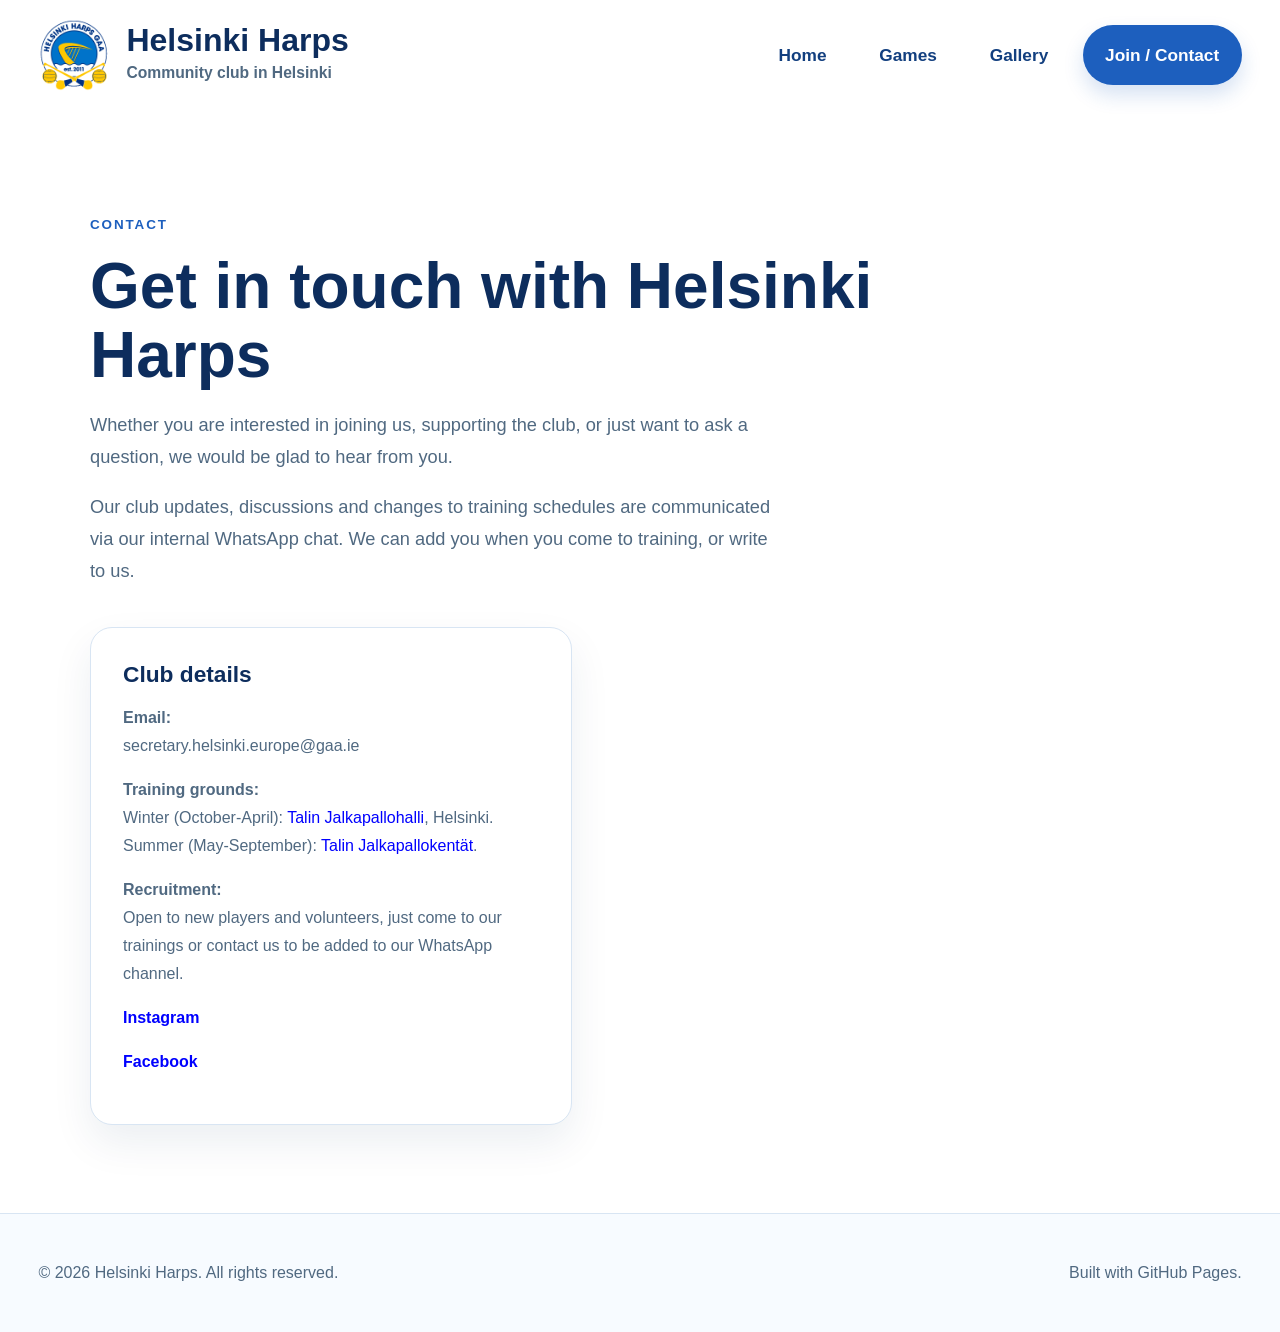
<file: contact.html>
<!DOCTYPE html>
<html lang="en">
<head>
  <meta charset="UTF-8" />
  <meta name="viewport" content="width=device-width, initial-scale=1.0" />
  <title>Helsinki Harps | Contact</title>
  <link rel="stylesheet" href="style.css" />
  <link rel="shortcut icon" type="image/x-icon" href="favicon.ico">
</head>
<body>
  <header class="site-header">
    <div class="container nav-wrap">
      <a class="brand brand-large" href="index.html">
        <img
          src="assets/badge_HELSINKIharps72dpi.png"
          alt="Helsinki Harps club badge"
          class="logo"
        />
        <div class="brand-text">
          <span class="brand-name">Helsinki Harps</span>
          <span class="brand-subtitle">Community club in Helsinki</span>
        </div>
      </a>

      <button class="menu-toggle" aria-label="Toggle navigation" id="menuToggle">
        Menu
      </button>

      <nav class="site-nav site-nav-wide" id="siteNav">
        <a href="index.html">Home</a>
        <a href="games.html">Games</a>
        <a href="gallery.html">Gallery</a>
        <a href="contact.html" class="nav-cta">Join / Contact</a>
      </nav>
    </div>
  </header>

  <main class="section">
    <div class="container contact-layout">
      <div class="page-header">
        <p class="section-label">Contact</p>
        <h1 class="page-title">Get in touch with Helsinki Harps</h1>
        <p class="section-text">
          Whether you are interested in joining us, supporting the club, or just want to ask a question, we would be glad to hear from you.
        </p>
        
        <p class="section-text">
          Our club updates, discussions and changes to training schedules are communicated via our internal WhatsApp chat. We can add you when you come to training, or write to us.
        </p>
      </div>

      <div class="contact-grid">
        <div class="info-card">
          <h3>Club details</h3>
          <p>
          	<strong>Email:</strong>
          	<br> secretary.helsinki.europe@gaa.ie
          </p>
          <p>
          	<strong>Training grounds:</strong>
          	<br> Winter (October-April): <a style="color: blue" href="https://maps.app.goo.gl/uQrRRirDcw9qQAwz7">Talin Jalkapallohalli</a>, Helsinki.
          	<br>Summer (May-September): <a href="https://liikunta.hel.fi/fi/paikat/tprek:41308" style="color: blue">Talin Jalkapallokentät</a>.
          </p>
          <p>
          	<strong>Recruitment:</strong>
          	<br> Open to new players and volunteers, just come to our trainings or contact us to be added to our WhatsApp channel.
          </p>
          <p>
          	<strong style="color: blue"><a href="https://www.instagram.com/helsinkiharps/">Instagram</a></strong>
          </p>
          <p>
          	<strong style="color: blue"><a href="https://www.facebook.com/HelsinkiHarpsGaa/">Facebook</a></strong>
          </p>
        </div>
    </div>
  </main>

  <footer class="site-footer">
    <div class="container footer-wrap">
      <p>© 2026 Helsinki Harps. All rights reserved.</p>
      <p>Built with GitHub Pages.</p>
    </div>
  </footer>

  <script src="script.js"></script>
</body>
</html>
</file>
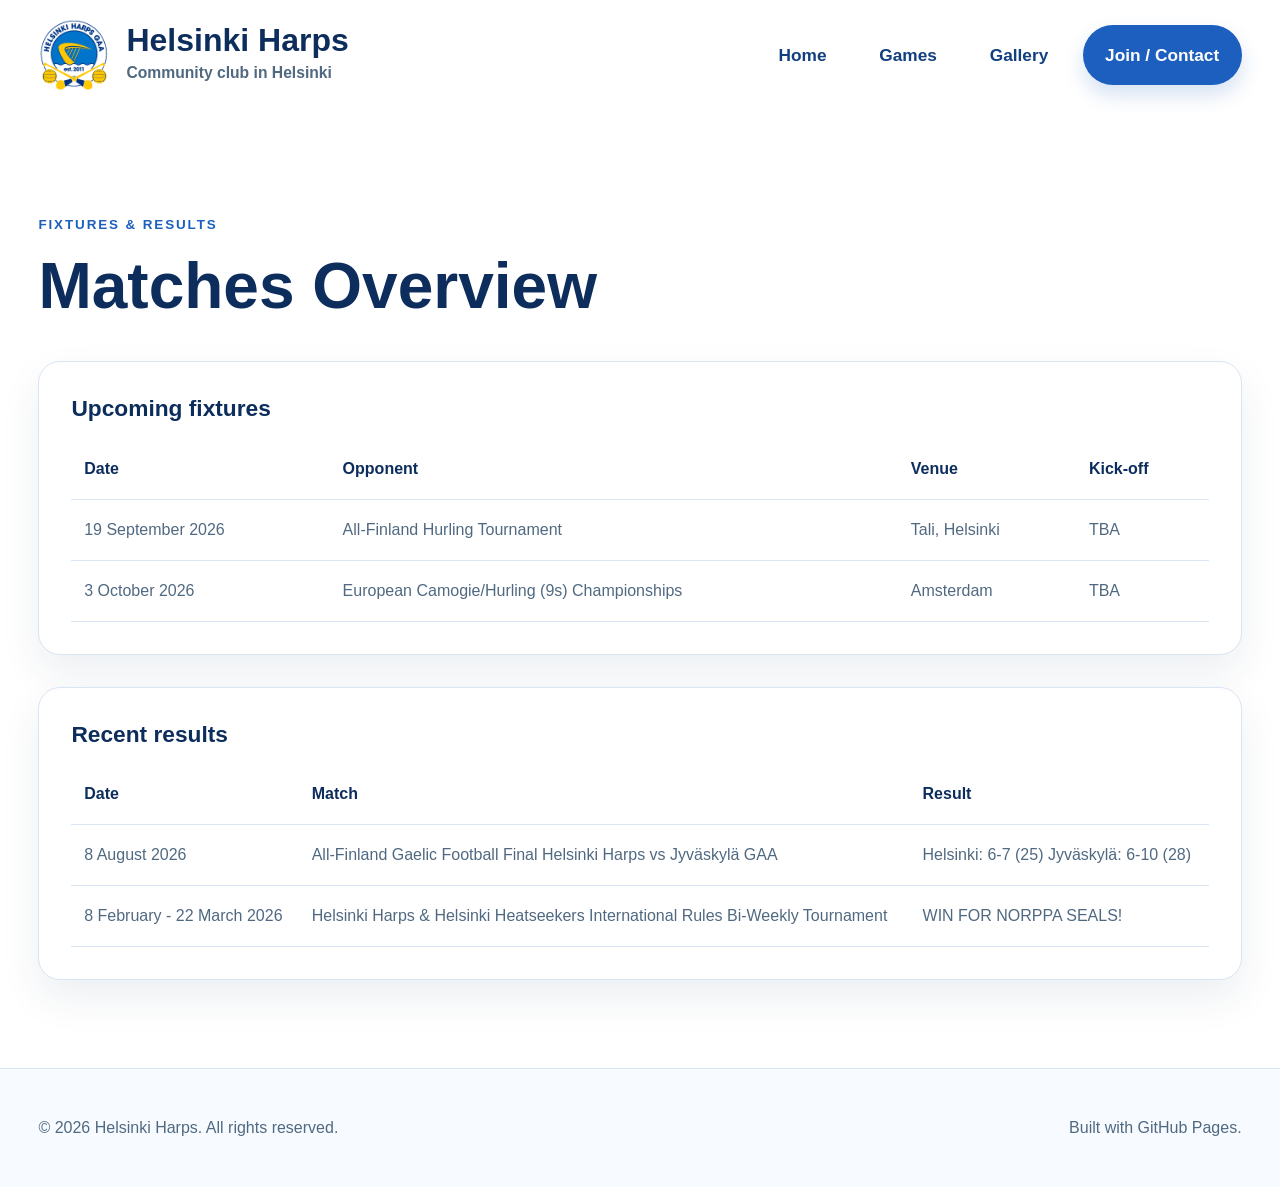
<file: games.html>
<!DOCTYPE html>
<html lang="en">
<head>
  <meta charset="UTF-8" />
  <meta name="viewport" content="width=device-width, initial-scale=1.0" />
  <title>Helsinki Harps | Fixtures</title>
  <link rel="stylesheet" href="style.css" />
  <link rel="shortcut icon" type="image/x-icon" href="favicon.ico">
</head>
<body>
  <header class="site-header">
    <div class="container nav-wrap">
      <a class="brand brand-large" href="index.html">
        <img
          src="assets/badge_HELSINKIharps72dpi.png"
          alt="Helsinki Harps club badge"
          class="logo"
        />
        <div class="brand-text">
          <span class="brand-name">Helsinki Harps</span>
          <span class="brand-subtitle">Community club in Helsinki</span>
        </div>
      </a>

      <button class="menu-toggle" aria-label="Toggle navigation" id="menuToggle">
        Menu
      </button>

      <nav class="site-nav site-nav-wide" id="siteNav">
        <a href="index.html">Home</a>
        <a href="games.html">Games</a>
        <a href="gallery.html">Gallery</a>
        <a href="contact.html" class="nav-cta">Join / Contact</a>
      </nav>
    </div>
  </header>

  <main class="section">
    <div class="container">
      <div class="page-header">
        <p class="section-label">Fixtures & Results</p>
        <h1 class="page-title">Matches Overview</h1>
        <p class="section-text">
          <!--Upcoming games and recent results of Helsinki Harps GAA. -->
        </p>
      </div>

      <div class="table-card">
        <h3>Upcoming fixtures</h3>
        <table class="fixtures-table">
          <thead>
            <tr>
              <th>Date</th>
              <th>Opponent</th>
              <th>Venue</th>
              <th>Kick-off</th>
            </tr>
          </thead>
          <tbody>
            <tr>
              <td>19 September 2026</td>
              <td>All-Finland Hurling Tournament</td>
              <td>Tali, Helsinki</td>
              <td>TBA</td>
            </tr>
            <tr>
              <td>3 October 2026</td>
              <td>European Camogie/Hurling (9s) Championships</td>
              <td>Amsterdam</td>
              <td>TBA</td>
            </tr>
          </tbody>
        </table>
      </div>

      <div class="table-card top-space">
        <h3>Recent results</h3>
        <table class="fixtures-table">
          <thead>
            <tr>
              <th>Date</th>
              <th>Match</th>
              <th>Result</th>
            </tr>
          </thead>
          <tbody>
            <tr>
              <td>8 August 2026</td>
              <td>All-Finland Gaelic Football Final Helsinki Harps vs Jyväskylä GAA</td>
              <td>Helsinki: 6-7 (25) Jyväskylä: 6-10 (28)</td>
            </tr>
            <tr>
              <td>8 February - 22 March 2026</td>
              <td>Helsinki Harps & Helsinki Heatseekers International Rules Bi-Weekly Tournament</td>
              <td>WIN FOR NORPPA SEALS!</td>
            </tr>
          </tbody>
        </table>
      </div>
    </div>
  </main>

  <footer class="site-footer">
    <div class="container footer-wrap">
      <p>© 2026 Helsinki Harps. All rights reserved.</p>
      <p>Built with GitHub Pages.</p>
    </div>
  </footer>

  <script src="script.js"></script>
</body>
</html>
</file>
<file: style.css>
:root {
  --bg: #ffffff;
  --bg-soft: #f4f8ff;
  --bg-accent: #e6f0ff;
  --bg-deep: #0f3a78;
  --text: #10233f;
  --text-soft: #506981;
  --blue: #1d5fbe;
  --blue-dark: #123f7f;
  --blue-deep: #0d2d5d;
  --blue-soft: #dbeafe;
  --line: #d8e5f3;
  --panel: #ffffff;
  --shadow: 0 18px 40px rgba(17, 49, 92, 0.08);
  --shadow-strong: 0 24px 60px rgba(17, 49, 92, 0.14);
  --radius: 22px;
  --max-width: 1280px;
}

* {
  box-sizing: border-box;
}

html {
  scroll-behavior: smooth;
}

body {
  margin: 0;
  font-family: "Segoe UI", Arial, sans-serif;
  background: var(--bg);
  color: var(--text);
  line-height: 1.75;
}

img,
iframe {
  max-width: 100%;
  display: block;
}

a {
  color: inherit;
  text-decoration: none;
}

.container {
  width: min(94%, var(--max-width));
  margin: 0 auto;
}

.site-header {
  position: sticky;
  top: 0;
  z-index: 100;
  background: rgba(255, 255, 255, 0.92);
  border-bottom: 1px solid transparent;
  backdrop-filter: blur(14px);
  transition: padding 0.25s ease, box-shadow 0.25s ease, border-color 0.25s ease, background 0.25s ease;
}

.site-header.scrolled {
  border-color: var(--line);
  box-shadow: 0 8px 24px rgba(16, 35, 63, 0.06);
}

.nav-wrap {
  display: flex;
  align-items: center;
  justify-content: space-between;
  gap: 2rem;
  padding: 1.2rem 0;
  transition: padding 0.25s ease;
}

.site-header.scrolled .nav-wrap {
  padding: 0.85rem 0;
}

.brand {
  display: flex;
  align-items: center;
  gap: 1rem;
  flex: 1 1 auto;
  min-width: 0;
}

.brand-large {
  max-width: 480px;
}

.logo {
  width: 72px;
  height: 72px;
  object-fit: contain;
  flex-shrink: 0;
  transition: transform 0.3s ease;
}

.brand:hover .logo {
  transform: rotate(-4deg) scale(1.03);
}

.brand-text {
  display: flex;
  flex-direction: column;
  gap: 0.15rem;
}

.brand-name {
  font-size: 2rem;
  font-weight: 900;
  color: var(--blue-deep);
  line-height: 1;
}

.brand-subtitle {
  font-size: 0.98rem;
  color: var(--text-soft);
  font-weight: 600;
}

.site-nav {
  display: flex;
  align-items: center;
  justify-content: flex-end;
  gap: 1rem;
  flex: 2 1 auto;
  flex-wrap: wrap;
}

.site-nav a {
  font-size: 1.08rem;
  font-weight: 800;
  color: var(--blue-dark);
  padding: 0.95rem 1.15rem;
  border-radius: 999px;
  transition: background 0.2s ease, transform 0.2s ease;
  white-space: nowrap;
}

.site-nav a:hover {
  background: var(--bg-accent);
  transform: translateY(-2px);
}

.site-nav .nav-cta {
  background: var(--blue);
  color: #ffffff;
  padding-inline: 1.4rem;
  box-shadow: 0 10px 20px rgba(29, 95, 190, 0.18);
}

.site-nav .nav-cta:hover {
  background: var(--blue-dark);
}

.menu-toggle {
  display: none;
  background: var(--blue);
  color: #ffffff;
  border: none;
  padding: 0.9rem 1rem;
  border-radius: 12px;
  font-weight: 800;
}

.hero-premium {
  padding: 4.8rem 0 3rem;
  background:
    radial-gradient(circle at top right, rgba(29, 95, 190, 0.08), transparent 28%),
    linear-gradient(180deg, #ffffff 0%, #f8fbff 100%);
}

.hero-grid {
  display: grid;
  grid-template-columns: 0.95fr 1.2fr;
  gap: 3rem;
  align-items: center;
}

.hero-kicker {
  text-transform: uppercase;
  letter-spacing: 0.16em;
  font-size: 0.88rem;
  font-weight: 800;
  color: var(--blue);
  margin-bottom: 1rem;
}

.hero-title {
  font-size: clamp(3.4rem, 8vw, 7rem);
  line-height: 0.92;
  margin: 0 0 1.4rem;
  color: var(--blue);
  font-weight: 900;
}

.hero-intro {
  max-width: 34rem;
  font-size: 1.22rem;
  color: var(--text-soft);
  margin-bottom: 2rem;
}

.hero-actions {
  display: flex;
  flex-wrap: wrap;
  gap: 1rem;
}

.btn {
  display: inline-block;
  padding: 1rem 1.45rem;
  border-radius: 999px;
  font-weight: 800;
  font-size: 1rem;
  transition: transform 0.2s ease, background 0.2s ease, box-shadow 0.2s ease;
}

.btn:hover {
  transform: translateY(-2px);
}

.btn-primary {
  background: var(--blue);
  color: #ffffff;
  box-shadow: 0 10px 22px rgba(29, 95, 190, 0.18);
}

.btn-primary:hover {
  background: var(--blue-dark);
}

.btn-secondary {
  background: #ffffff;
  color: var(--blue-dark);
  border: 2px solid var(--blue);
}

.btn-secondary:hover {
  background: var(--bg-accent);
}

.btn-ghost {
  background: var(--bg-soft);
  color: var(--blue-dark);
  border: 1px solid var(--line);
}

.btn-ghost:hover {
  background: var(--blue-soft);
}

.btn-full {
  width: 100%;
  text-align: center;
}

.hero-image-frame {
  position: relative;
  border-radius: 28px;
  overflow: hidden;
  box-shadow: var(--shadow-strong);
}

.hero-image {
  width: 100%;
  height: min(74vh, 780px);
  object-fit: cover;
  transform: scale(1.02);
  transition: transform 1s ease;
}

.hero-image-frame:hover .hero-image {
  transform: scale(1.06);
}

.hero-image-frame::after {
  content: "";
  position: absolute;
  inset: 0;
  background: linear-gradient(180deg, rgba(9, 37, 76, 0.02), rgba(9, 37, 76, 0.18));
  pointer-events: none;
}

.hero-image-badge {
  position: absolute;
  left: 1.2rem;
  bottom: 1.2rem;
  background: rgba(255, 255, 255, 0.92);
  color: var(--blue-deep);
  font-weight: 900;
  padding: 0.8rem 1rem;
  border-radius: 999px;
  letter-spacing: 0.06em;
  box-shadow: var(--shadow);
}

.live-band {
  background: var(--blue-deep);
  color: #ffffff;
  border-top: 1px solid rgba(255,255,255,0.08);
  border-bottom: 1px solid rgba(255,255,255,0.08);
}

.live-band-inner {
  display: grid;
  grid-template-columns: auto 1fr;
  gap: 1.25rem;
  align-items: center;
  padding: 1rem 0;
}

.live-pill {
  background: rgba(255,255,255,0.14);
  padding: 0.55rem 0.9rem;
  border-radius: 999px;
  font-weight: 800;
  white-space: nowrap;
}

.live-items {
  display: flex;
  gap: 2rem;
  flex-wrap: wrap;
  font-weight: 700;
}

.section {
  padding: 5.5rem 0;
}

.intro-section {
  background: var(--bg-soft);
}

.story-grid {
  display: grid;
  grid-template-columns: 1.1fr 0.9fr;
  gap: 2rem;
  align-items: start;
}

.section-label,
.card-label {
  text-transform: uppercase;
  letter-spacing: 0.14em;
  font-size: 0.84rem;
  font-weight: 800;
  color: var(--blue);
  margin-bottom: 1rem;
}

h2 {
  font-size: clamp(2.2rem, 4vw, 3.5rem);
  line-height: 1.12;
  margin: 0 0 1rem;
  color: var(--blue-deep);
}

h3 {
  font-size: 1.42rem;
  line-height: 1.25;
  margin: 0 0 0.7rem;
  color: var(--blue-deep);
}

.section-text {
  font-size: 1.14rem;
  color: var(--text-soft);
  max-width: 68ch;
}

.intro-text {
  font-size: 1.2rem;
  line-height: 1.95;
}

.story-cta-card,
.rhythm-card,
.info-card,
.table-card,
.gallery-item {
  background: #ffffff;
  border: 1px solid var(--line);
  border-radius: 22px;
  box-shadow: var(--shadow);
}

.story-cta-card {
  padding: 2rem;
}

.story-cta-card p {
  color: var(--text-soft);
}

.media-section {
  background: #ffffff;
}

.media-grid {
  display: grid;
  grid-template-columns: 0.95fr 1.15fr;
  gap: 2.5rem;
  align-items: center;
}

.video-embed-wrap {
  border-radius: 28px;
  overflow: hidden;
  box-shadow: var(--shadow-strong);
  border: 1px solid var(--line);
  background: #000;
}

.video-embed {
  width: 100%;
  aspect-ratio: 16 / 9;
  border: 0;
}

.text-link {
  display: inline-block;
  margin-top: 1rem;
  color: var(--blue);
  font-weight: 800;
}

.rhythm-section {
  background: linear-gradient(180deg, #ffffff 0%, #f8fbff 100%);
}

.rhythm-header {
  margin-bottom: 2rem;
  max-width: 760px;
}

.rhythm-grid {
  display: grid;
  grid-template-columns: 1.2fr 1fr 1fr;
  gap: 1.5rem;
  align-items: stretch;
}

.rhythm-card {
  overflow: hidden;
}

.rhythm-card-image img {
  width: 100%;
  height: 100%;
  min-height: 360px;
  object-fit: cover;
}

.rhythm-card-text {
  padding: 2rem;
}

.rhythm-card-text p {
  color: var(--text-soft);
}

.page-header {
  margin-bottom: 2.5rem;
  max-width: 860px;
}

.page-title {
  font-size: clamp(2.4rem, 5vw, 4rem);
  line-height: 1.08;
  margin: 0 0 1rem;
  color: var(--blue-deep);
  font-weight: 900;
}

.gallery-grid {
  display: grid;
  grid-template-columns: repeat(3, 1fr);
  gap: 1.6rem;
}

.gallery-item {
  min-height: 240px;
  overflow: hidden;
}

.gallery-item img {
  width: 100%;
  height: 280px;
  object-fit: cover;
  display: block;
}

.placeholder-card {
  display: grid;
  place-items: center;
  padding: 2rem;
  text-align: center;
  color: var(--text-soft);
  background: var(--bg-soft);
  font-weight: 700;
}

.contact-layout {
  max-width: 1100px;
}

.contact-grid {
  display: grid;
  grid-template-columns: 0.9fr 1.1fr;
  gap: 1.8rem;
  align-items: start;
}

.info-card {
  padding: 2rem;
}

.info-card p {
  color: var(--text-soft);
}

.contact-form {
  display: grid;
  gap: 0.85rem;
}

.contact-form label {
  font-weight: 700;
  color: var(--blue-deep);
}

input,
textarea {
  width: 100%;
  padding: 1rem 1rem;
  border-radius: 14px;
  border: 1px solid var(--line);
  background: #ffffff;
  color: var(--text);
  font: inherit;
}

input:focus,
textarea:focus {
  outline: 2px solid #c6dcfb;
  border-color: var(--blue);
}

.form-note {
  color: var(--text-soft);
  margin-top: 1rem;
}

.table-card {
  padding: 2rem;
}

.fixtures-table {
  width: 100%;
  border-collapse: collapse;
  margin-top: 1rem;
}

.fixtures-table th,
.fixtures-table td {
  text-align: left;
  padding: 1rem 0.8rem;
  border-bottom: 1px solid var(--line);
  color: var(--text-soft);
}

.fixtures-table th {
  color: var(--blue-deep);
  font-weight: 800;
}

.top-space {
  margin-top: 2rem;
}

.site-footer {
  background: #f7fbff;
  border-top: 1px solid var(--line);
  padding: 1.8rem 0;
}

.footer-wrap {
  display: flex;
  justify-content: space-between;
  gap: 1rem;
  flex-wrap: wrap;
  color: var(--text-soft);
}

.reveal,
.reveal-section {
  opacity: 0;
  transform: translateY(32px);
  transition: opacity 0.8s ease, transform 0.8s ease;
}

.reveal.in-view,
.reveal-section.in-view {
  opacity: 1;
  transform: translateY(0);
}

@media (prefers-reduced-motion: reduce) {
  .reveal,
  .reveal-section {
    opacity: 1;
    transform: none;
    transition: none;
  }

  .site-nav a,
  .btn,
  .hero-image,
  .logo {
    transition: none;
  }
}

@media (max-width: 1024px) {
  .hero-grid,
  .story-grid,
  .media-grid,
  .rhythm-grid,
  .gallery-grid,
  .contact-grid {
    grid-template-columns: 1fr;
  }

  .site-nav {
    display: none;
    flex-direction: column;
    width: 100%;
    align-items: stretch;
    padding-top: 1rem;
  }

  .site-nav.open {
    display: flex;
  }

  .site-nav a,
  .site-nav .nav-cta {
    text-align: center;
  }

  .nav-wrap {
    flex-wrap: wrap;
  }

  .menu-toggle {
    display: inline-block;
  }

  .live-band-inner {
    grid-template-columns: 1fr;
  }
}

@media (max-width: 700px) {
  .brand-name {
    font-size: 1.45rem;
  }

  .logo {
    width: 58px;
    height: 58px;
  }

  .hero-title {
    font-size: clamp(2.6rem, 12vw, 4.2rem);
  }

  .hero-image,
  .gallery-item img,
  .rhythm-card-image img {
    height: auto;
    min-height: 0;
  }

  .btn {
    width: 100%;
    text-align: center;
  }

  .fixtures-table {
    display: block;
    overflow-x: auto;
    white-space: nowrap;
  }

  .hero-image-badge {
    position: static;
    margin: 1rem;
    display: inline-block;
  }
}
</file>
